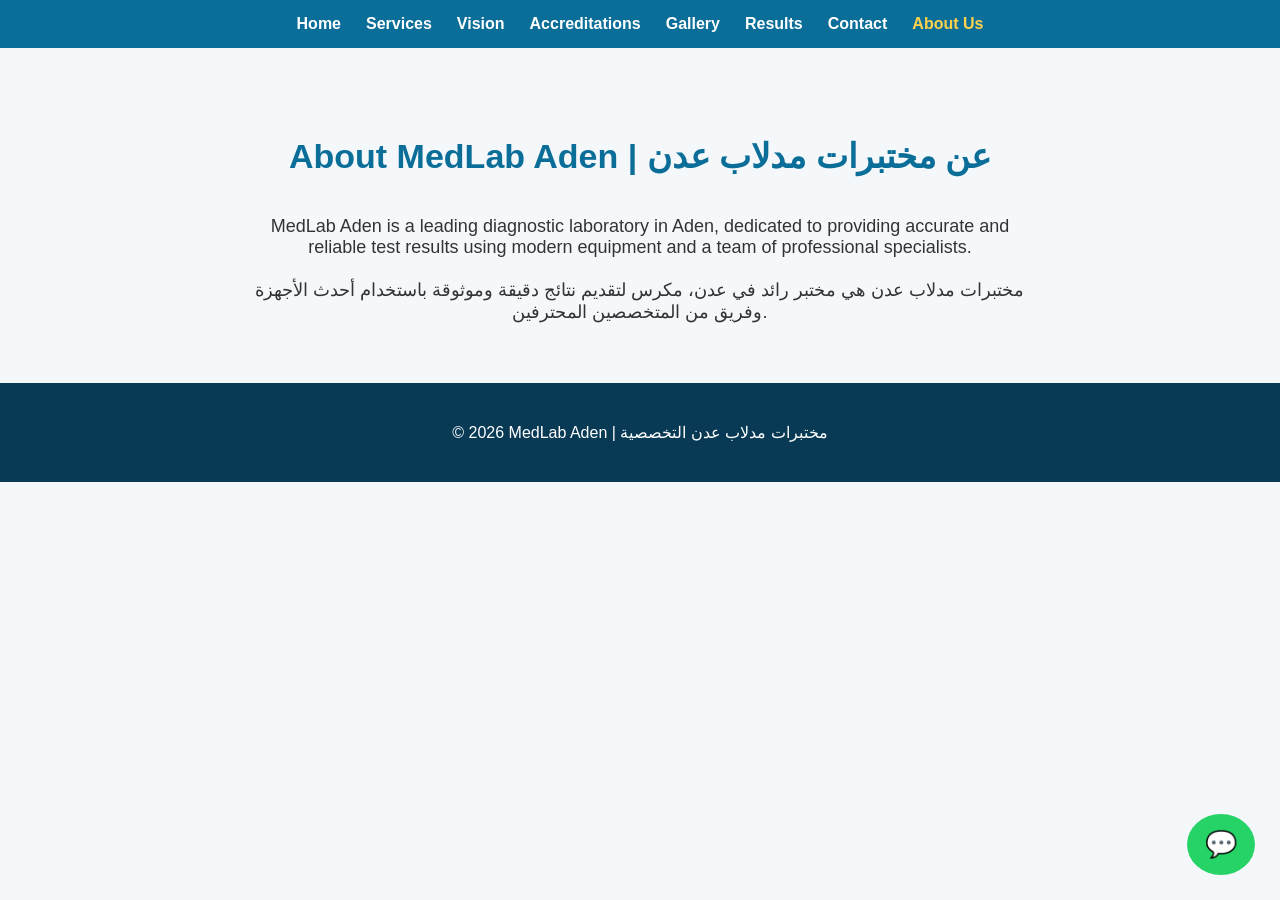
<file: about.html>
<!DOCTYPE html>
<html lang="en">
<head>
<meta charset="UTF-8">
<meta name="viewport" content="width=device-width, initial-scale=1.0">
<title>About Us | MedLab Aden</title>
<link rel="stylesheet" href="style.css">
<script src="script.js"></script>
</head>
<body>

<nav>
<a href="index.html">Home</a>
<a href="services.html">Services</a>
<a href="vision.html">Vision</a>
<a href="accreditations.html">Accreditations</a>
<a href="gallery.html">Gallery</a>
<a href="results.html">Results</a>
<a href="contact.html">Contact</a>
<a href="about.html" class="active">About Us</a>
</nav>

<section>
<h2 class="section-title">About MedLab Aden | عن مختبرات مدلاب عدن</h2>
<p style="text-align:center; max-width:800px; margin:auto; font-size:18px;">
MedLab Aden is a leading diagnostic laboratory in Aden, dedicated to providing accurate and reliable test results using modern equipment and a team of professional specialists.
<br><br>
مختبرات مدلاب عدن هي مختبر رائد في عدن، مكرس لتقديم نتائج دقيقة وموثوقة باستخدام أحدث الأجهزة وفريق من المتخصصين المحترفين.
</p>
</section>

<footer>
&copy; 2026 MedLab Aden | مختبرات مدلاب عدن التخصصية
</footer>

<a href="https://wa.me/967782965333" class="whatsapp-float">💬</a>
</body>
</html>
</file>
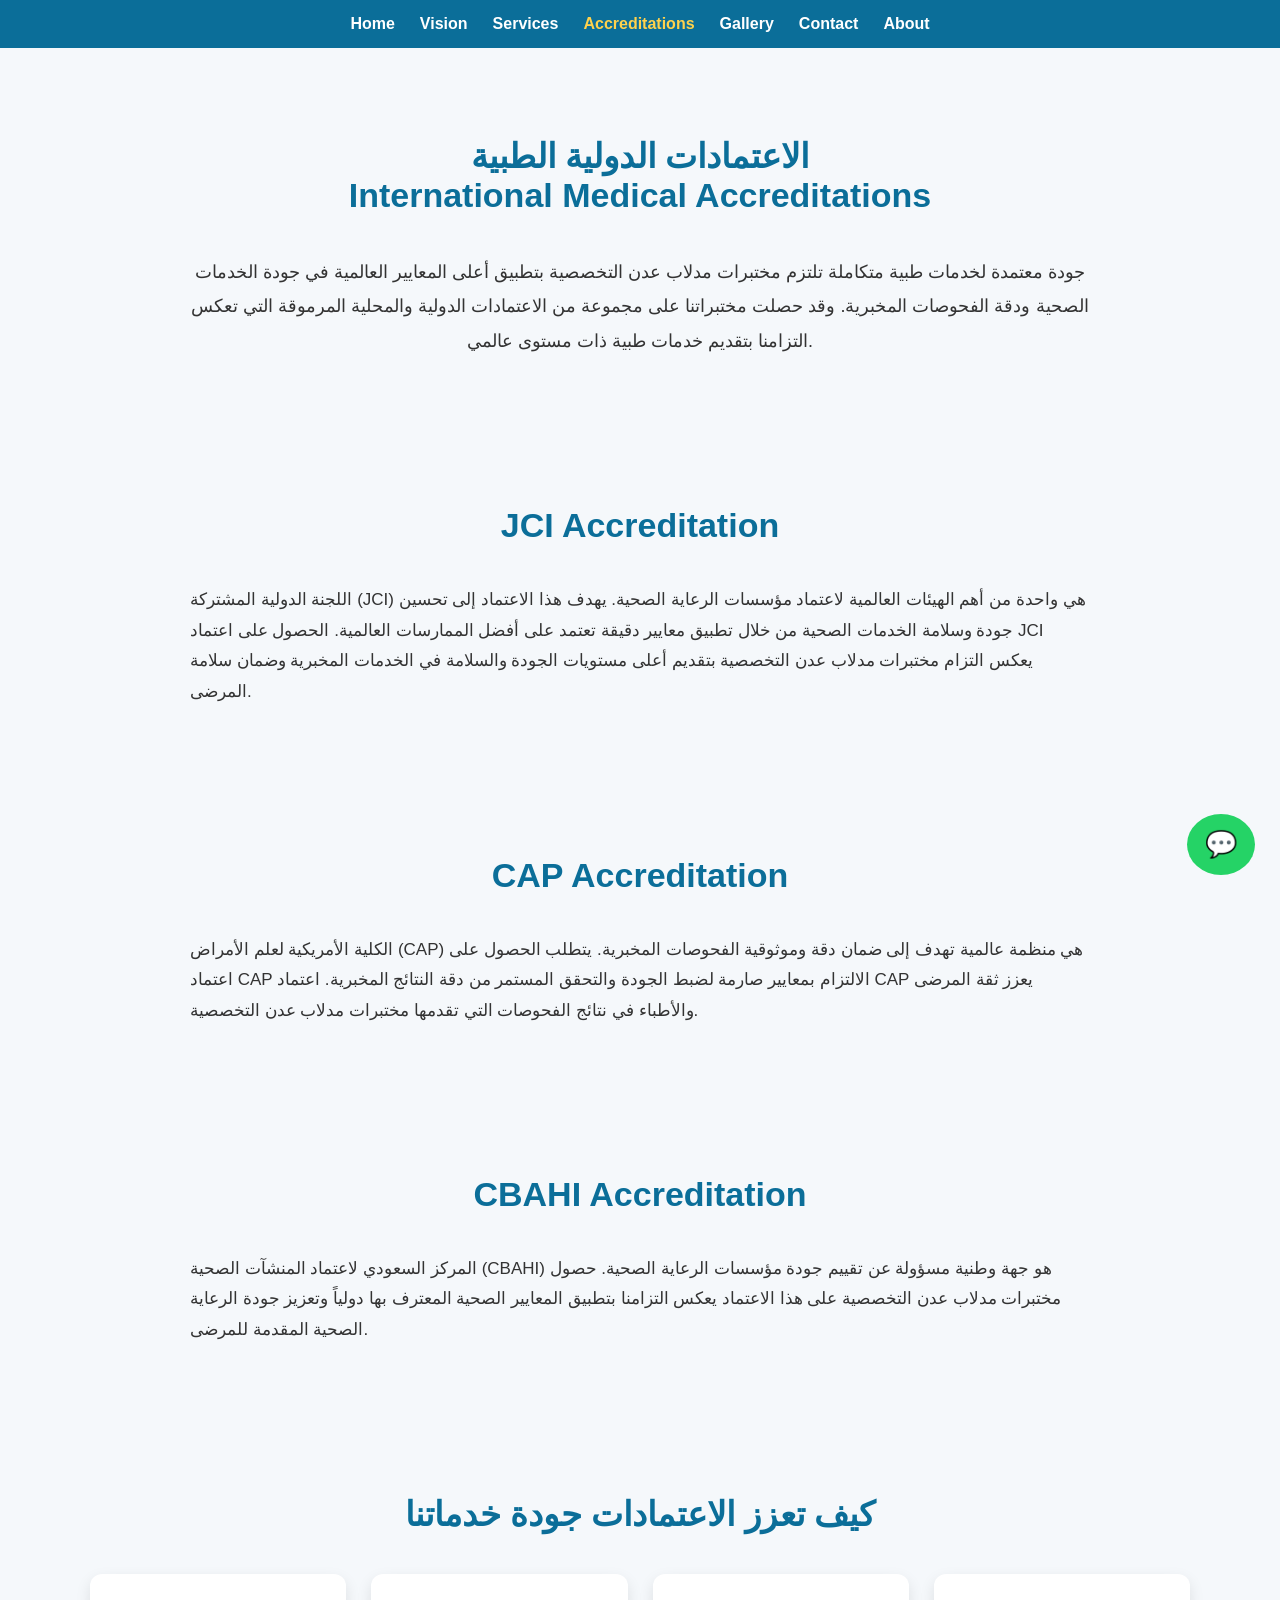
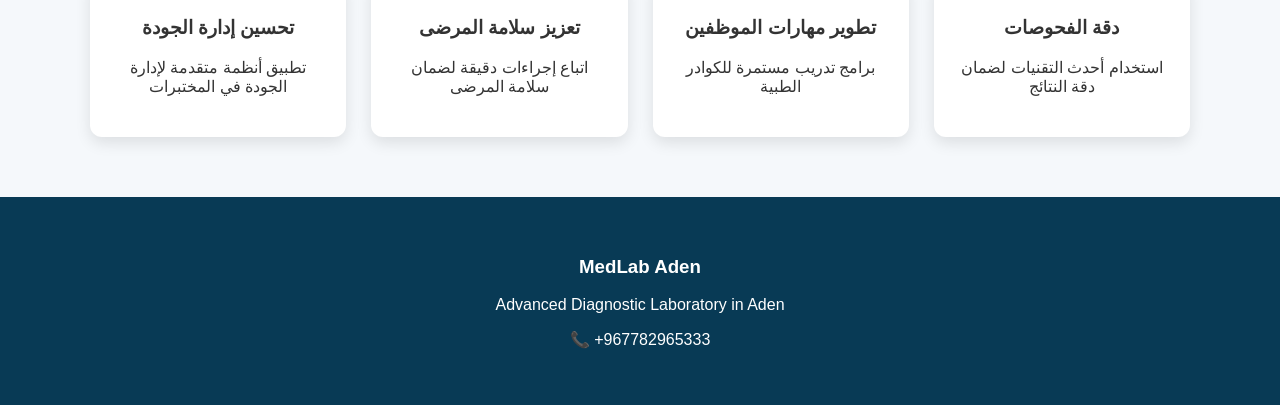
<file: accreditations.html>
<!DOCTYPE html>
<html lang="ar">
<head>
<meta charset="UTF-8">
<meta name="viewport" content="width=device-width, initial-scale=1.0">
<title>International Accreditations | MedLab Aden</title>
<link rel="stylesheet" href="style.css">
<script src="script.js"></script>
</head>

<body>

<nav>
<a href="index.html">Home</a>
<a href="vision.html">Vision</a>
<a href="services.html">Services</a>
<a href="accreditations.html" class="active">Accreditations</a>
<a href="gallery.html">Gallery</a>
<a href="contact.html">Contact</a>
<a href="about.html">About</a>
</nav>

<section>

<h2 class="section-title">
الاعتمادات الدولية الطبية
<br>
International Medical Accreditations
</h2>

<p style="max-width:900px;margin:auto;font-size:18px;line-height:1.9;text-align:center">

جودة معتمدة لخدمات طبية متكاملة  
تلتزم مختبرات مدلاب عدن التخصصية بتطبيق أعلى المعايير العالمية في جودة الخدمات الصحية ودقة الفحوصات المخبرية. وقد حصلت مختبراتنا على مجموعة من الاعتمادات الدولية والمحلية المرموقة التي تعكس التزامنا بتقديم خدمات طبية ذات مستوى عالمي.

</p>

</section>

<section>

<h2 class="section-title">JCI Accreditation</h2>

<p style="max-width:900px;margin:auto;font-size:17px;line-height:1.8">

اللجنة الدولية المشتركة (JCI) هي واحدة من أهم الهيئات العالمية لاعتماد مؤسسات الرعاية الصحية. يهدف هذا الاعتماد إلى تحسين جودة وسلامة الخدمات الصحية من خلال تطبيق معايير دقيقة تعتمد على أفضل الممارسات العالمية.

الحصول على اعتماد JCI يعكس التزام مختبرات مدلاب عدن التخصصية بتقديم أعلى مستويات الجودة والسلامة في الخدمات المخبرية وضمان سلامة المرضى.

</p>

</section>

<section>

<h2 class="section-title">CAP Accreditation</h2>

<p style="max-width:900px;margin:auto;font-size:17px;line-height:1.8">

الكلية الأمريكية لعلم الأمراض (CAP) هي منظمة عالمية تهدف إلى ضمان دقة وموثوقية الفحوصات المخبرية. يتطلب الحصول على اعتماد CAP الالتزام بمعايير صارمة لضبط الجودة والتحقق المستمر من دقة النتائج المخبرية.

اعتماد CAP يعزز ثقة المرضى والأطباء في نتائج الفحوصات التي تقدمها مختبرات مدلاب عدن التخصصية.

</p>

</section>

<section>

<h2 class="section-title">CBAHI Accreditation</h2>

<p style="max-width:900px;margin:auto;font-size:17px;line-height:1.8">

المركز السعودي لاعتماد المنشآت الصحية (CBAHI) هو جهة وطنية مسؤولة عن تقييم جودة مؤسسات الرعاية الصحية.

حصول مختبرات مدلاب عدن التخصصية على هذا الاعتماد يعكس التزامنا بتطبيق المعايير الصحية المعترف بها دولياً وتعزيز جودة الرعاية الصحية المقدمة للمرضى.

</p>

</section>

<section>

<h2 class="section-title">كيف تعزز الاعتمادات جودة خدماتنا</h2>

<div class="cards">

<div class="card">
<h3>تحسين إدارة الجودة</h3>
<p>تطبيق أنظمة متقدمة لإدارة الجودة في المختبرات</p>
</div>

<div class="card">
<h3>تعزيز سلامة المرضى</h3>
<p>اتباع إجراءات دقيقة لضمان سلامة المرضى</p>
</div>

<div class="card">
<h3>تطوير مهارات الموظفين</h3>
<p>برامج تدريب مستمرة للكوادر الطبية</p>
</div>

<div class="card">
<h3>دقة الفحوصات</h3>
<p>استخدام أحدث التقنيات لضمان دقة النتائج</p>
</div>

</div>

</section>

<footer>

<h3>MedLab Aden</h3>

<p>Advanced Diagnostic Laboratory in Aden</p>

<p>📞 +967782965333</p>

</footer>

<a href="https://wa.me/967782965333" class="whatsapp-float">💬</a>

</body>
</html>
</file>
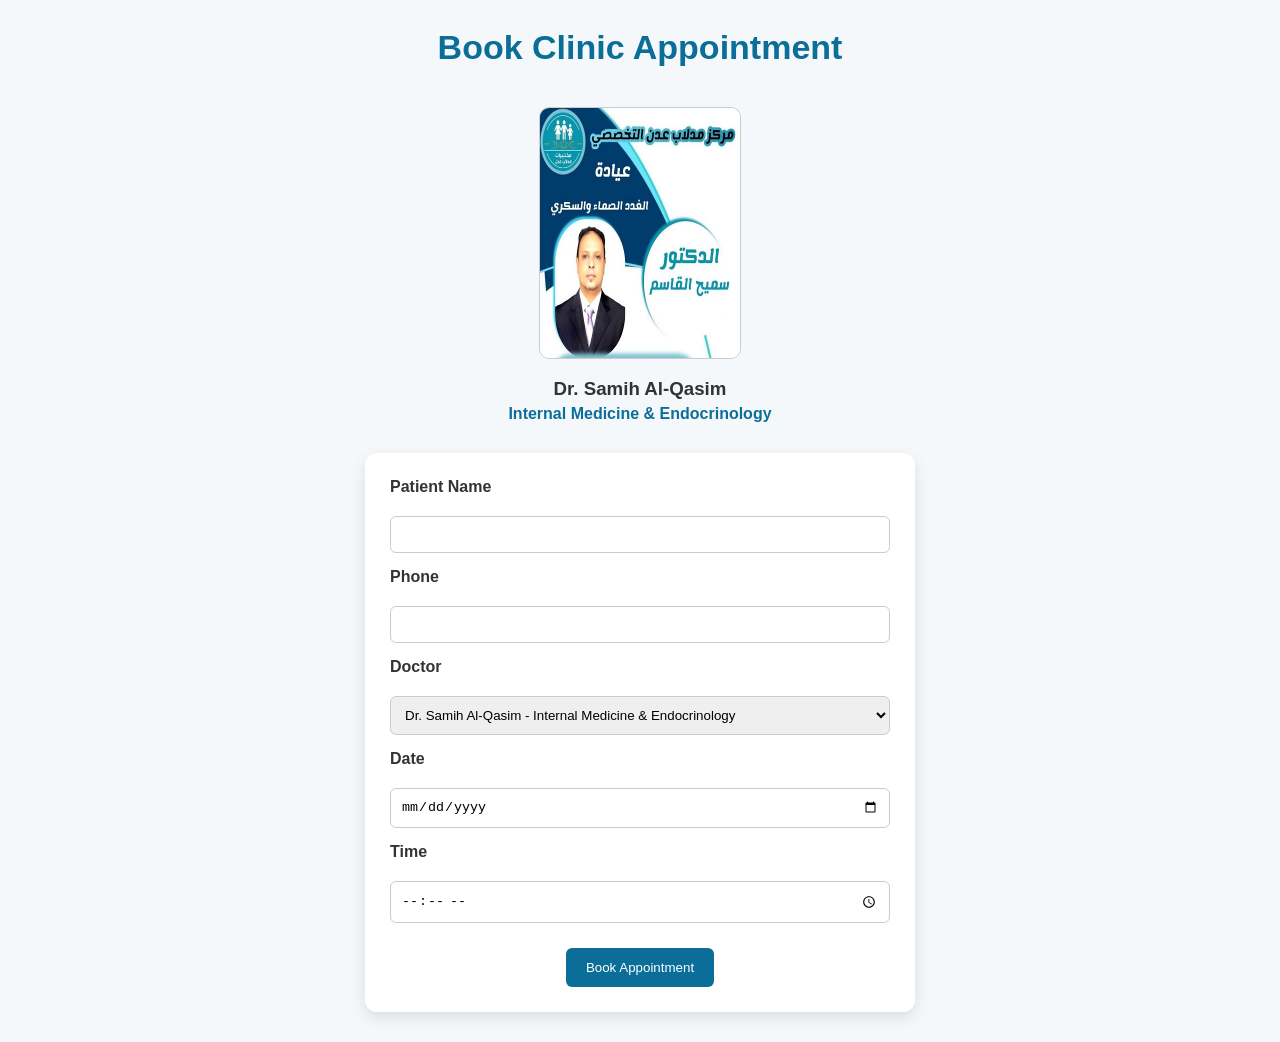
<file: book-clinic.html>
<!DOCTYPE html>
<html lang="en">
<head>
<meta charset="UTF-8">
<meta name="viewport" content="width=device-width, initial-scale=1.0">
<title>Clinic Booking | حجز العيادة</title>
<link rel="stylesheet" href="style.css">
<script src="script.js"></script>
<style>
/* Doctor image preview at the top of form */
.doctor-preview {
    text-align: center;
    margin-bottom: 20px;
}
.doctor-preview img {
    width: 200px;
    height: 250px;
    object-fit: contain;
    border-radius: 10px;
    border: 1px solid #ccc;
}
</style>
</head>

<body>

<h2 class="section-title" data-en="Book Clinic Appointment" data-ar="حجز موعد العيادة">Book Clinic Appointment</h2>

<!-- Doctor preview -->
<div class="doctor-preview" id="doctorPreview">
  <img src="images/dr_samih.jpg" alt="Doctor Photo" id="doctorPhoto">
  <h3 id="doctorName">Dr. Samih Al-Qasim</h3>
  <p id="doctorSpecialty">Internal Medicine & Endocrinology | الطب الباطني والغدد الصماء</p>
</div>

<form class="booking-form" onsubmit="return sendBooking(this)">

<label data-en="Patient Name" data-ar="اسم المريض">Patient Name</label>
<input type="text" name="name" required>

<label data-en="Phone" data-ar="رقم الهاتف">Phone</label>
<input type="text" name="phone" required>

<label data-en="Doctor" data-ar="الطبيب">Doctor</label>
<select name="doctor" id="doctorSelect">
  <option value="Samih" data-en="Dr. Samih Al-Qasim - Internal Medicine & Endocrinology" data-ar="د. سامح القاسم - الطب الباطني والغدد الصماء" data-photo="images/dr_samih.jpg">Dr. Samih Al-Qasim</option>
  <option value="Ali" data-en="Prof. Dr. Ali Muhammad Al-Saqqaf - Nephrology & Urology" data-ar="البروفيسور د. علي محمد السقاف - أمراض الكلى والمسالك البولية" data-photo="images/dr_ali.jpg">Prof. Dr. Ali Muhammad Al-Saqqaf</option>
  <option value="Lina" data-en="Dr. Lina Ghaleb - Internal Medicine & Kidney Diseases" data-ar="د. لينا غالب - الباطنية وأمراض الكلى" data-photo="images/dr_lina.jpg">Dr. Lina Ghaleb</option>
  <option value="Marina" data-en="Dr. Marina Al-Houthari - Obstetrics & Gynecology" data-ar="الدكتورة مارينا الحوثري - النساء والتوليد" data-photo="images/dr_marina.jpg">Dr. Marina Al-Houthari</option>
  <option value="Basil" data-en="Dr. Basil Al-Qadi - Pediatrics & Neonatology" data-ar="د. باسل القاضي - طب الأطفال وحديثي الولادة" data-photo="images/dr_basil.jpg">Dr. Basil Al-Qadi</option>
  <option value="Afaf" data-en="Dr. Afaf Muhammad Saeed - Orthopedic Surgery & Rheumatism" data-ar="د. عفاف محمد سعيد - جراحة العظام والمفاصل وأمراض الروماتيزم" data-photo="images/dr_afaf.jpg">Dr. Afaf Muhammad Saeed</option>
  <option value="Faten" data-en="Dr. Faten Al-Breiki - Obstetrics, Gynecology & Infertility" data-ar="د. فاتن البريكي - النساء والتوليد والعقم" data-photo="images/dr_faten.jpg">Dr. Faten Al-Breiki</option>
</select>

<label data-en="Date" data-ar="التاريخ">Date</label>
<input type="date" name="date" required>

<label data-en="Time" data-ar="الوقت">Time</label>
<input type="time" name="time" required>

<input type="hidden" name="test" value="Clinic Appointment">

<button type="submit" data-en="Book Appointment" data-ar="حجز الموعد">Book Appointment</button>

</form>

<script>
// Load language
window.onload = function() {
    let savedLang = localStorage.getItem("lang");
    if(savedLang){
        setLang(savedLang);
    } else {
        setLang("en");
    }

    const select = document.getElementById('doctorSelect');
    const doctorParam = new URLSearchParams(window.location.search).get('doctor');
    if(doctorParam){
        for(let i=0; i<select.options.length; i++){
            if(select.options[i].value === doctorParam){
                select.selectedIndex = i;
                break;
            }
        }
    }
    updateDoctorPreview();
}

// Update doctor preview when selection changes
document.getElementById('doctorSelect').addEventListener('change', updateDoctorPreview);

function updateDoctorPreview(){
    const select = document.getElementById('doctorSelect');
    const option = select.options[select.selectedIndex];
    const photo = option.getAttribute('data-photo');
    const enText = option.getAttribute('data-en');
    const arText = option.getAttribute('data-ar');

    const lang = document.documentElement.lang || 'en';

    document.getElementById('doctorPhoto').src = photo;
    document.getElementById('doctorName').textContent = lang==='ar' ? arText.split(' - ')[0] : enText.split(' - ')[0];
    document.getElementById('doctorSpecialty').textContent = lang==='ar' ? arText.split(' - ')[1] : enText.split(' - ')[1];
}
</script>

</body>
</html>
</file>
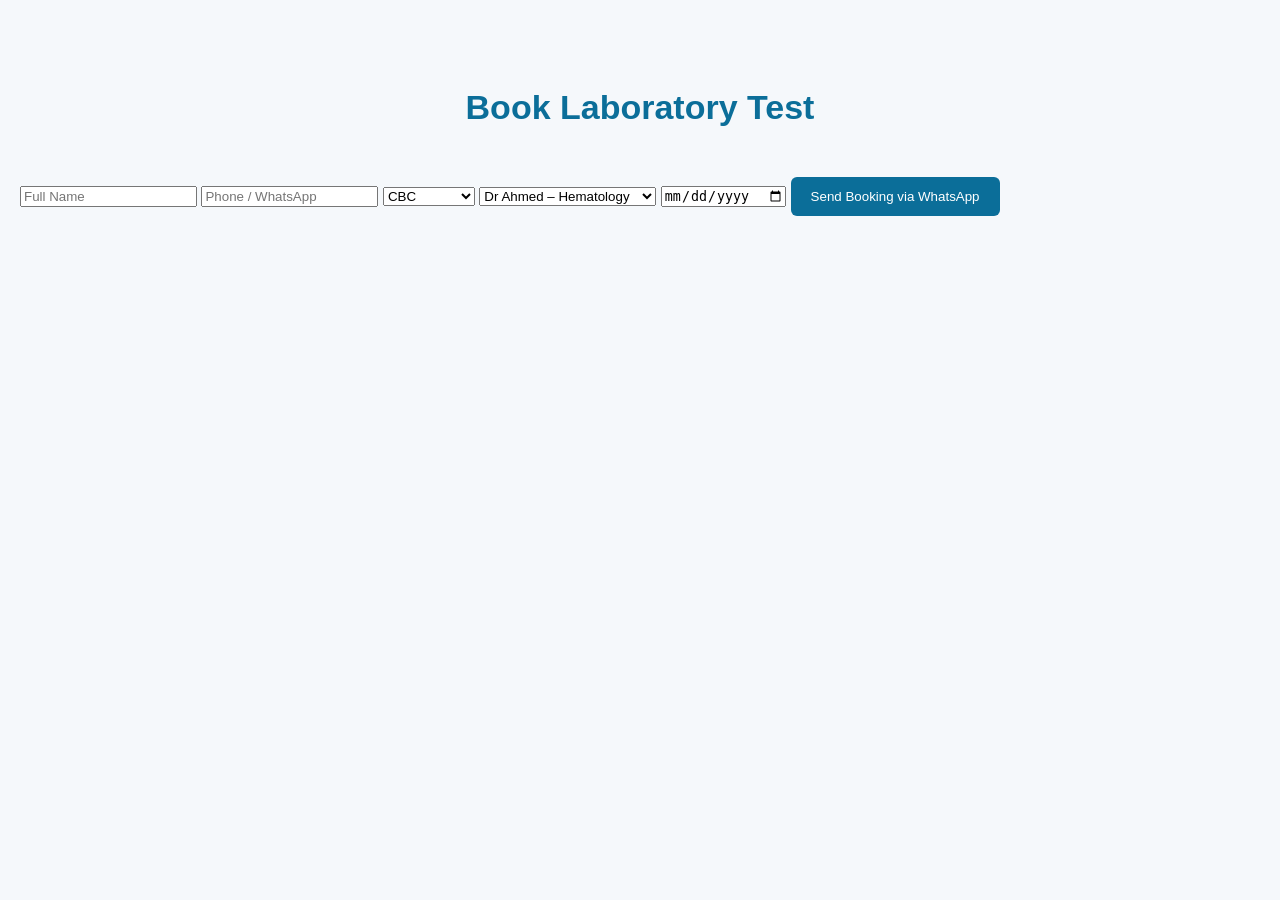
<file: booking.html>
<!DOCTYPE html>
<html>
<head>
<title>Book Test</title>
<link rel="stylesheet" href="style.css">
<script src="script.js"></script>
</head>

<body>

<section>

<h2 class="section-title">Book Laboratory Test</h2>

<form onsubmit="return sendBooking(this)">

<input type="text" name="name" placeholder="Full Name" required>

<input type="text" name="phone" placeholder="Phone / WhatsApp" required>

<select name="test">

<option>CBC</option>
<option>CMP</option>
<option>BMP</option>
<option>Lipid Profile</option>
<option>TSH</option>
<option>HbA1c</option>
<option>Iron Study</option>
<option>PSA</option>

</select>

<select name="doctor">

<option>Dr Ahmed – Hematology</option>
<option>Dr Fatima – Microbiology</option>
<option>Dr Ali – Clinical Chemistry</option>

</select>

<input type="date" name="date" required>

<button type="submit">Send Booking via WhatsApp</button>

</form>

</section>

</body>
</html>
</file>
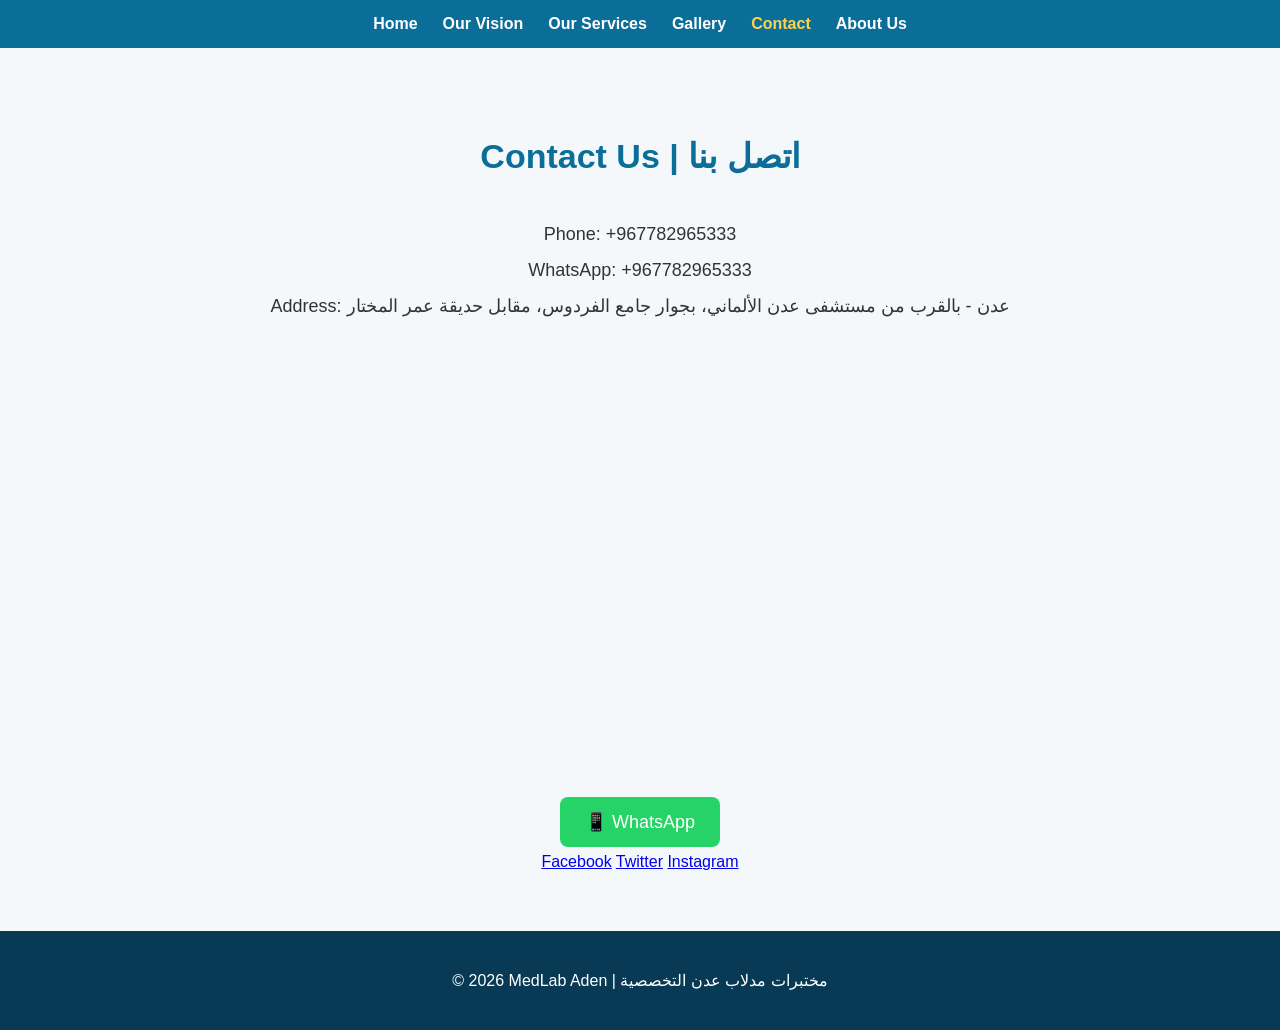
<file: contact.html>
<!DOCTYPE html>
<html lang="en">
<head>
<meta charset="UTF-8">
<meta name="viewport" content="width=device-width, initial-scale=1.0">
<title>Contact | MedLab Aden</title>
<link rel="stylesheet" href="style.css">
</head>
<body>

<nav>
<a href="index.html">Home</a>
<a href="vision.html">Our Vision</a>
<a href="services.html">Our Services</a>
<a href="gallery.html">Gallery</a>
<a href="contact.html" class="active">Contact</a>
<a href="about.html">About Us</a>
</nav>

<section>
<h2 class="section-title">Contact Us | اتصل بنا</h2>
<p style="text-align:center; font-size:18px; line-height:2;">
Phone: +967782965333<br>
WhatsApp: +967782965333<br>
Address: عدن - بالقرب من مستشفى عدن الألماني، بجوار جامع الفردوس، مقابل حديقة عمر المختار
</p>
<iframe src="https://www.google.com/maps/embed?pb=!1m18!1m12!1m3!1d3889.5347295483525!2d44.97981027366973!3d12.873300017028674!2m3!1f0!2f0!3f0!3m2!1i1024!2i768!4f13.1!3m3!1m2!1s0x161e030049a001a9%3A0x6fa29594091c6524!2z2YXYrtiq2KjYsdin2Kog2YXYr9mE2KfYqCDYudiv2YYg2KfZhNiq2K7Ytdi12YrYqQ!5e0!3m2!1sen!2s!4v1772834448472!5m2!1sen!2s" width="100%" height="450" style="border:0;" allowfullscreen="" loading="lazy"></iframe>
<p style="text-align:center; margin-top:15px;">
<a href="https://wa.me/967782965333" style="background:#25D366;color:white;padding:15px 25px;text-decoration:none;border-radius:8px;font-size:18px;">📱 WhatsApp</a>
</p>
<div style="text-align:center; margin-top:20px;" class="social-icons">
<a href="https://facebook.com/MedLabAden">Facebook</a>
<a href="https://twitter.com/MedLabAden">Twitter</a>
<a href="https://instagram.com/MedLabAden">Instagram</a>
</div>
</section>

<footer>
&copy; 2026 MedLab Aden | مختبرات مدلاب عدن التخصصية
</footer>

</body>
</html>
</file>
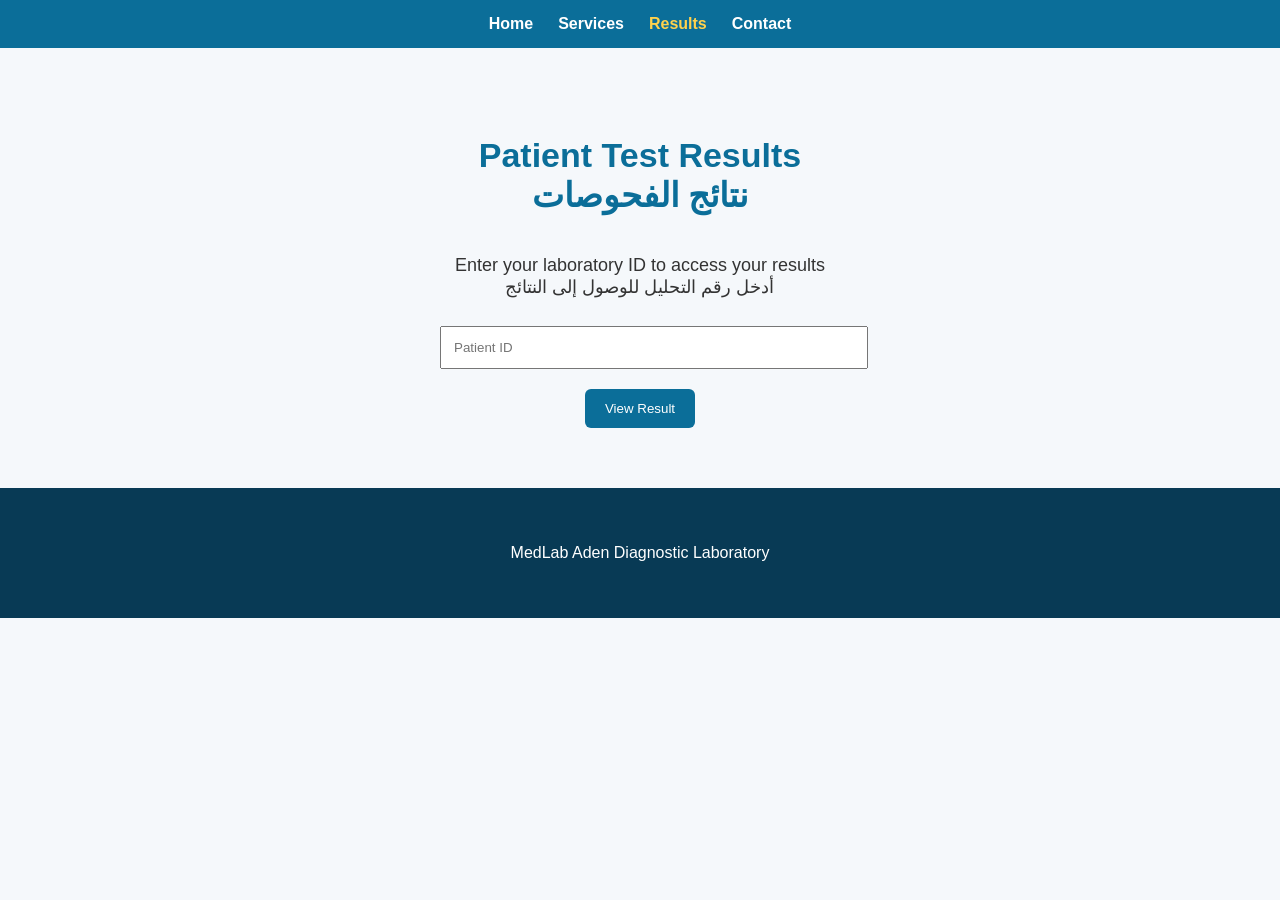
<file: results.html>
<!DOCTYPE html>
<html>
<head>
<title>Patient Test Results</title>
<link rel="stylesheet" href="style.css">
</head>

<body>

<nav>
<a href="index.html">Home</a>
<a href="services.html">Services</a>
<a href="results.html" class="active">Results</a>
<a href="contact.html">Contact</a>
</nav>

<section>

<h2 class="section-title">
Patient Test Results
<br>
نتائج الفحوصات
</h2>

<p style="text-align:center;font-size:18px;">
Enter your laboratory ID to access your results
<br>
أدخل رقم التحليل للوصول إلى النتائج
</p>

<div style="max-width:400px;margin:auto;text-align:center;">

<input type="text" placeholder="Patient ID" style="width:100%;padding:12px;margin:10px 0">

<button>View Result</button>

</div>

</section>

<footer>

<p>MedLab Aden Diagnostic Laboratory</p>

</footer>

</body>
</html>
</file>
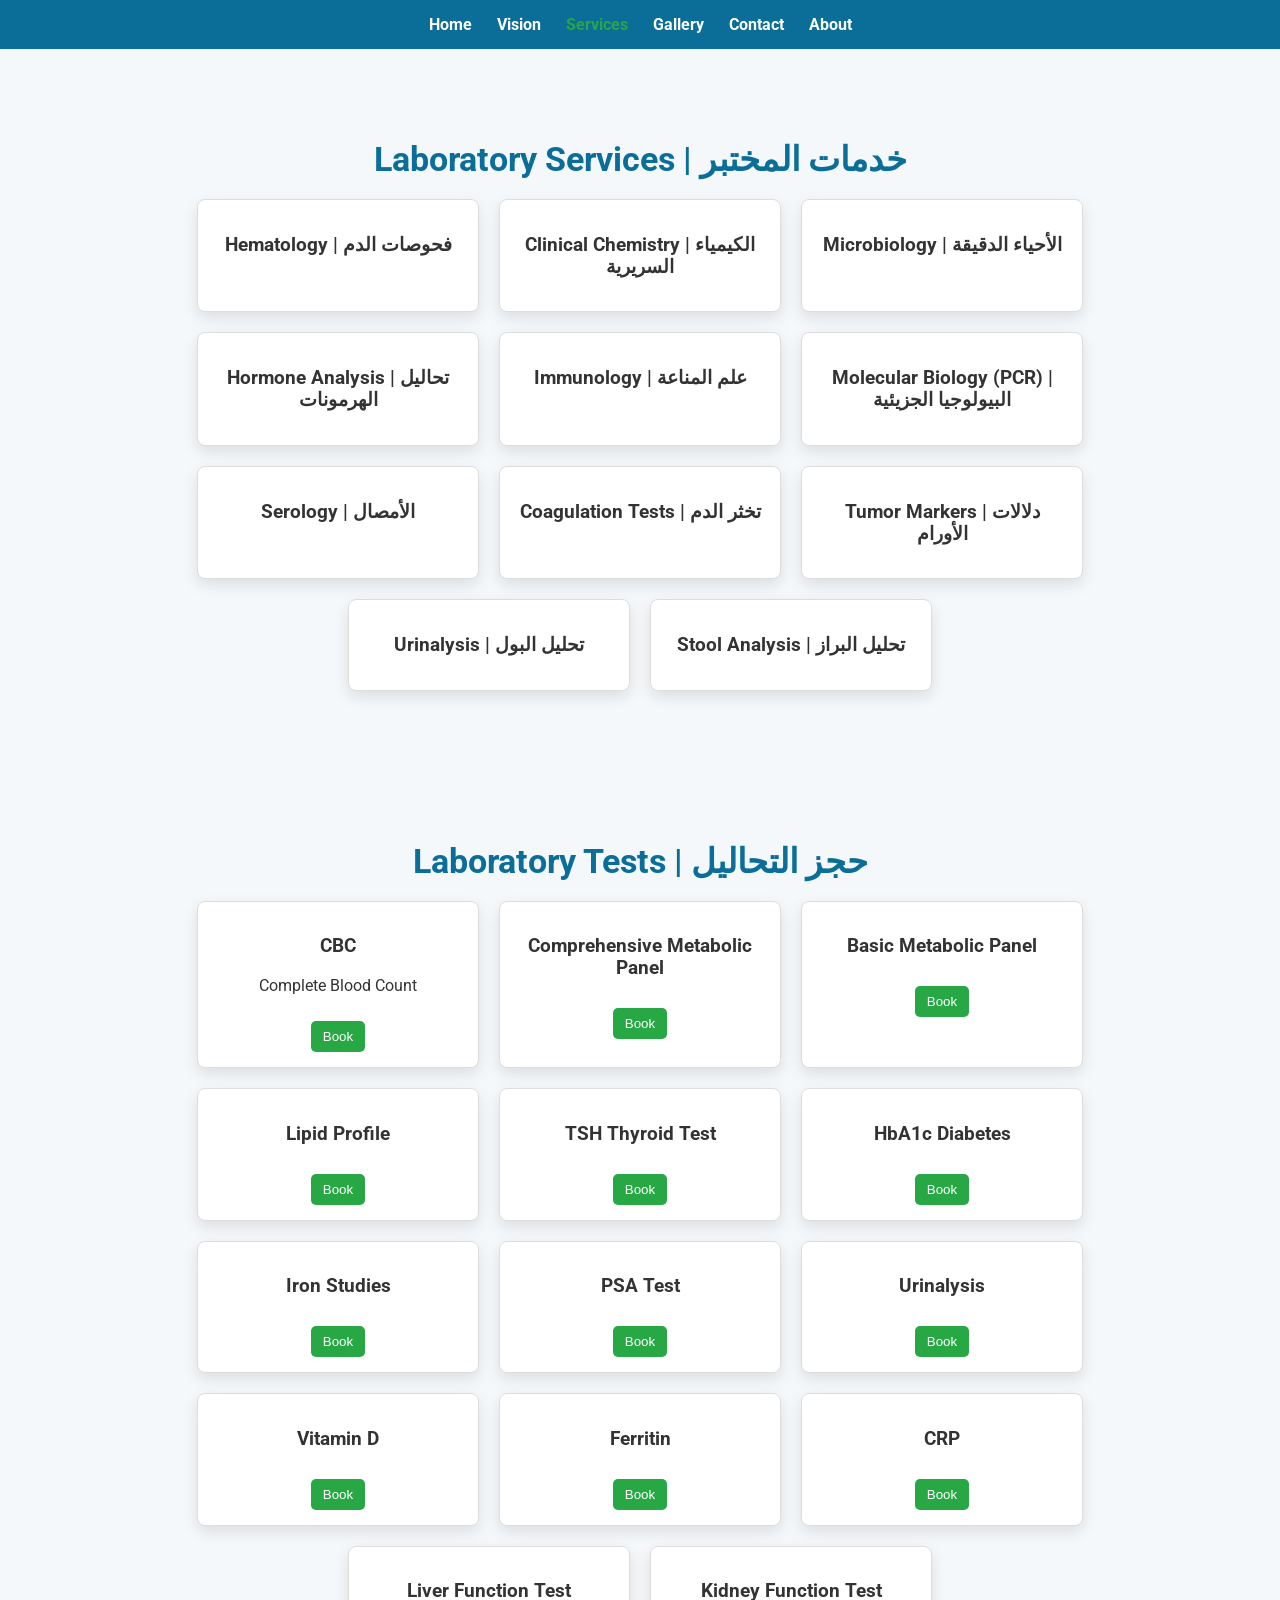
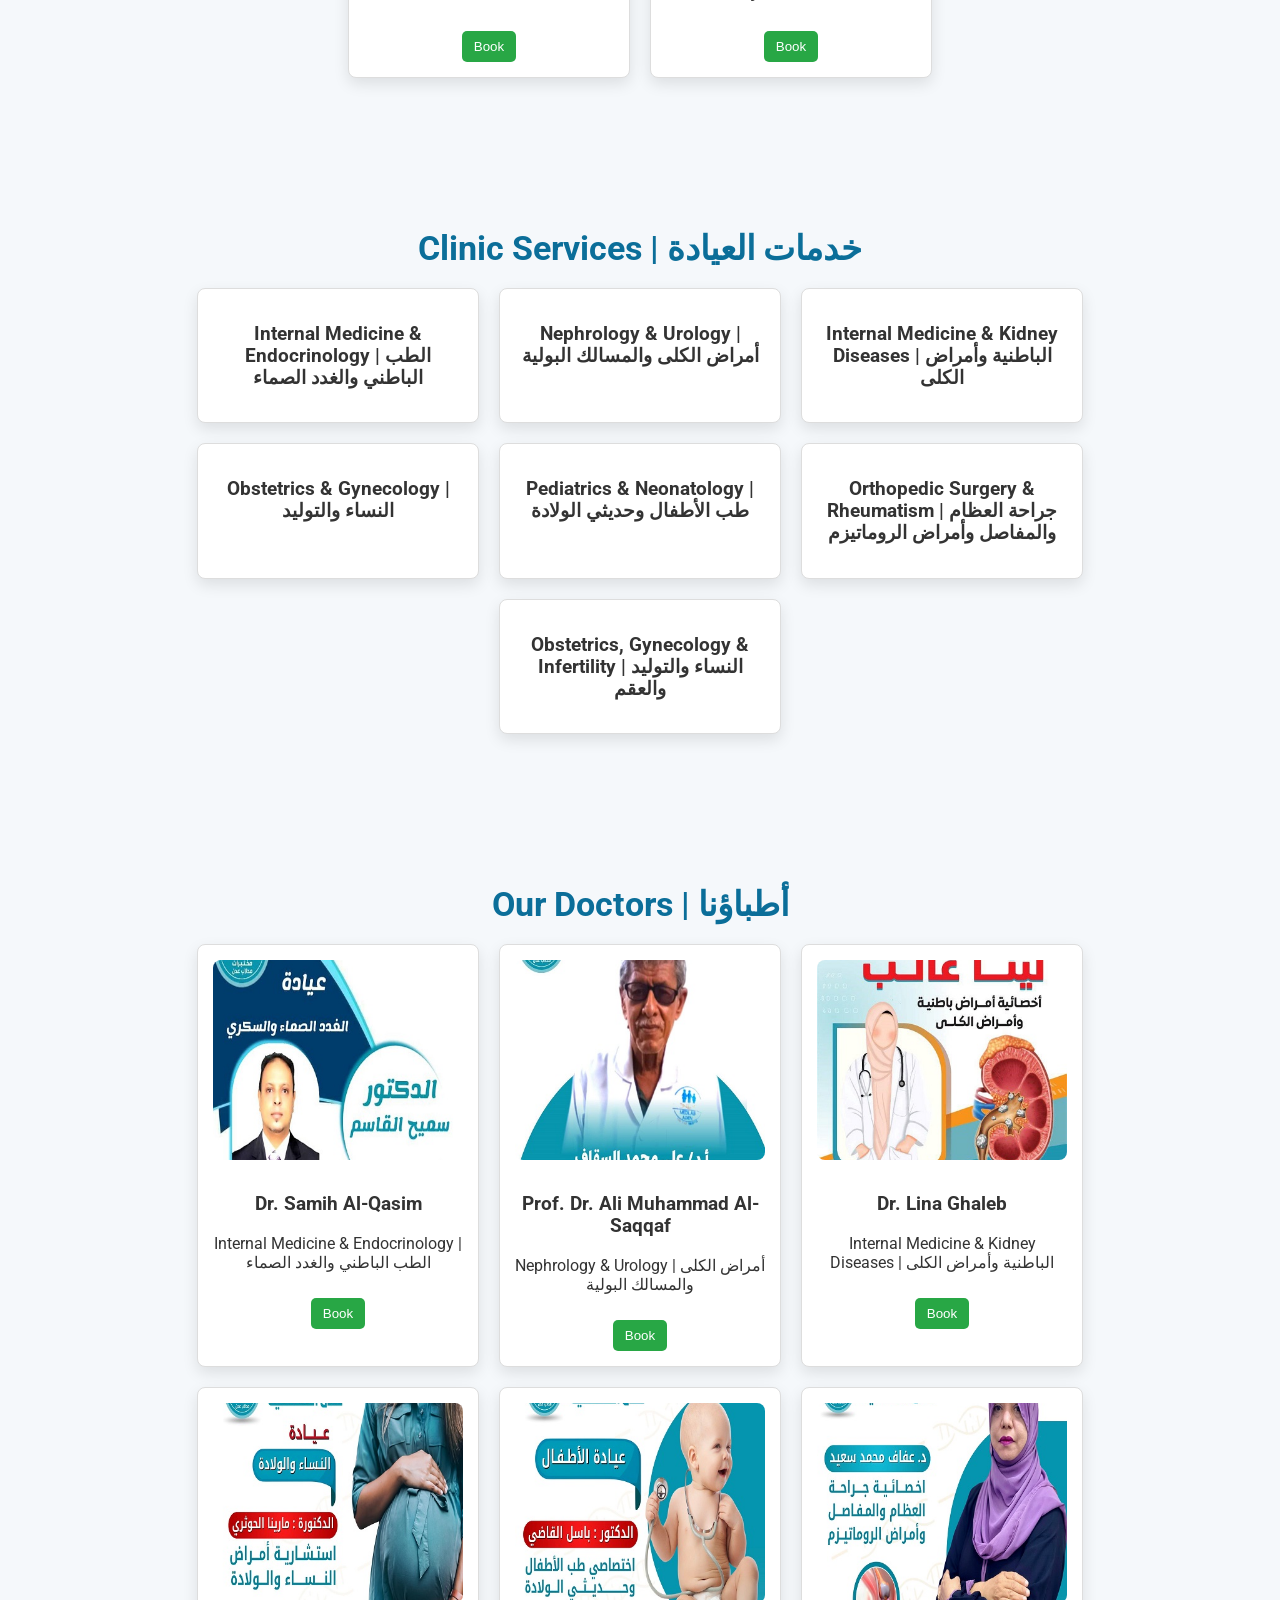
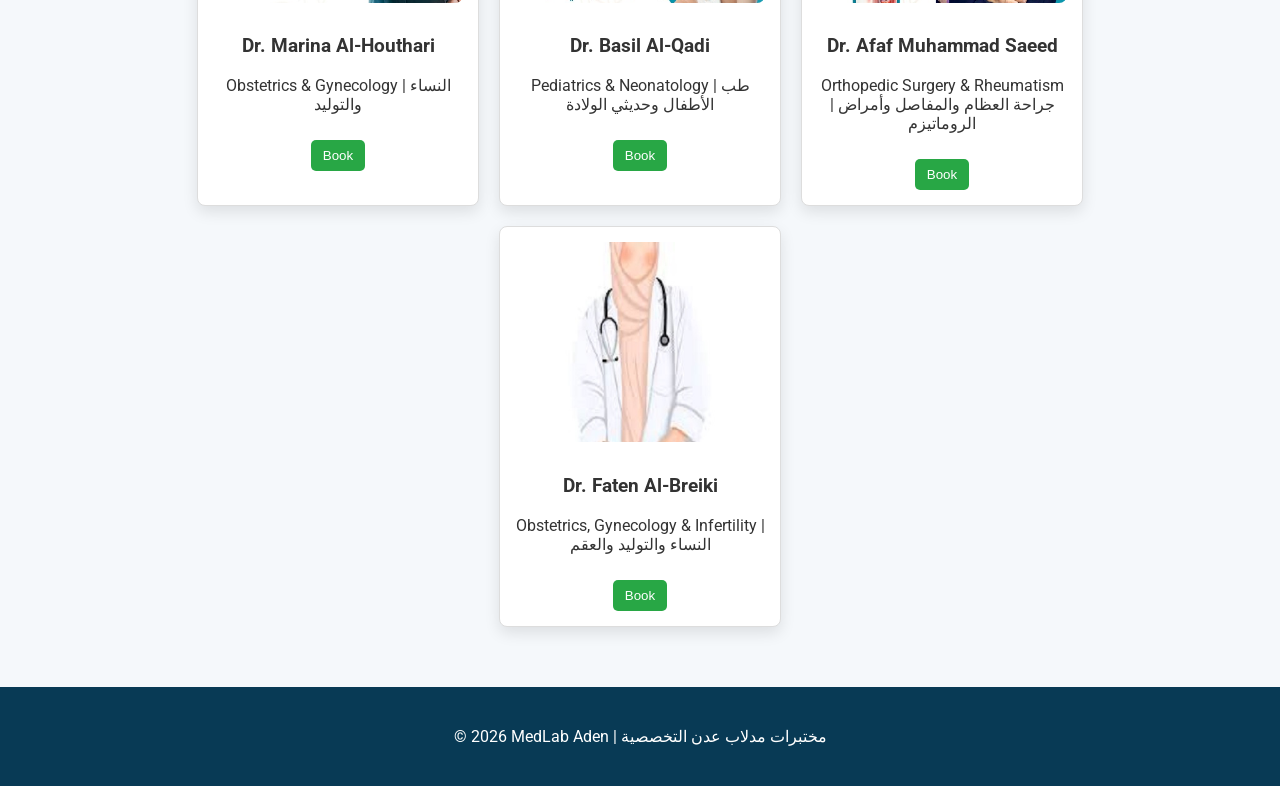
<file: services.html>
<!DOCTYPE html>
<html lang="en">
<head>
<meta charset="UTF-8">
<meta name="viewport" content="width=device-width, initial-scale=1.0">
<title>Services | MedLab Aden</title>
<link rel="stylesheet" href="style.css">
<script src="script.js"></script>
<link href="https://fonts.googleapis.com/css2?family=Cairo:wght@400;700&family=Roboto:wght@400;700&display=swap" rel="stylesheet">
<style>
body { font-family: 'Roboto', sans-serif; margin:0; padding:0; }
body[dir="rtl"] { font-family: 'Cairo', sans-serif; }
nav a.active { color: #28a745; }
.services, .cards { display:flex; flex-wrap:wrap; gap:20px; justify-content:center; }
.service-box, .card { border:1px solid #ddd; border-radius:8px; padding:15px; text-align:center; width:250px; }
.card img { width:100%; height:200px; object-fit:cover; border-radius:8px; margin-bottom:10px; }
button { background-color:#28a745; color:white; border:none; padding:8px 12px; cursor:pointer; border-radius:5px; }
button:hover { background-color:#218838; }
.section-title { text-align:center; margin:30px 0 20px 0; }
</style>
</head>
<body>

<nav>
<a href="index.html">Home</a>
<a href="vision.html">Vision</a>
<a href="services.html" class="active">Services</a>
<a href="gallery.html">Gallery</a>
<a href="contact.html">Contact</a>
<a href="about.html">About</a>
</nav>

<!-- LAB SERVICES -->
<section>
<h2 class="section-title">Laboratory Services | خدمات المختبر</h2>
<div class="services">
<div class="service-box"><h3>Hematology | فحوصات الدم</h3></div>
<div class="service-box"><h3>Clinical Chemistry | الكيمياء السريرية</h3></div>
<div class="service-box"><h3>Microbiology | الأحياء الدقيقة</h3></div>
<div class="service-box"><h3>Hormone Analysis | تحاليل الهرمونات</h3></div>
<div class="service-box"><h3>Immunology | علم المناعة</h3></div>
<div class="service-box"><h3>Molecular Biology (PCR) | البيولوجيا الجزيئية</h3></div>
<div class="service-box"><h3>Serology | الأمصال</h3></div>
<div class="service-box"><h3>Coagulation Tests | تخثر الدم</h3></div>
<div class="service-box"><h3>Tumor Markers | دلالات الأورام</h3></div>
<div class="service-box"><h3>Urinalysis | تحليل البول</h3></div>
<div class="service-box"><h3>Stool Analysis | تحليل البراز</h3></div>
</div>
</section>

<!-- LAB TESTS -->
<section>
<h2 class="section-title">Laboratory Tests | حجز التحاليل</h2>
<div class="cards">
<!-- Add lab test cards as before -->
<div class="card"><h3>CBC</h3><p>Complete Blood Count</p><button onclick="location.href='booking.html?test=CBC'">Book</button></div>
<div class="card"><h3>Comprehensive Metabolic Panel</h3><button onclick="location.href='booking.html?test=CMP'">Book</button></div>
<div class="card"><h3>Basic Metabolic Panel</h3><button onclick="location.href='booking.html?test=BMP'">Book</button></div>
<div class="card"><h3>Lipid Profile</h3><button onclick="location.href='booking.html?test=Lipid'">Book</button></div>
<div class="card"><h3>TSH Thyroid Test</h3><button onclick="location.href='booking.html?test=TSH'">Book</button></div>
<div class="card"><h3>HbA1c Diabetes</h3><button onclick="location.href='booking.html?test=HbA1c'">Book</button></div>
<div class="card"><h3>Iron Studies</h3><button onclick="location.href='booking.html?test=Iron'">Book</button></div>
<div class="card"><h3>PSA Test</h3><button onclick="location.href='booking.html?test=PSA'">Book</button></div>
<div class="card"><h3>Urinalysis</h3><button onclick="location.href='booking.html?test=Urinalysis'">Book</button></div>
<div class="card"><h3>Vitamin D</h3><button onclick="location.href='booking.html?test=VitaminD'">Book</button></div>
<div class="card"><h3>Ferritin</h3><button onclick="location.href='booking.html?test=Ferritin'">Book</button></div>
<div class="card"><h3>CRP</h3><button onclick="location.href='booking.html?test=CRP'">Book</button></div>
<div class="card"><h3>Liver Function Test</h3><button onclick="location.href='booking.html?test=LFT'">Book</button></div>
<div class="card"><h3>Kidney Function Test</h3><button onclick="location.href='booking.html?test=KFT'">Book</button></div>
</div>
</section>

<!-- CLINIC SERVICES -->
<section>
<h2 class="section-title">Clinic Services | خدمات العيادة</h2>
<div class="services">
<div class="service-box"><h3>Internal Medicine & Endocrinology | الطب الباطني والغدد الصماء</h3></div>
<div class="service-box"><h3>Nephrology & Urology | أمراض الكلى والمسالك البولية</h3></div>
<div class="service-box"><h3>Internal Medicine & Kidney Diseases | الباطنية وأمراض الكلى</h3></div>
<div class="service-box"><h3>Obstetrics & Gynecology | النساء والتوليد</h3></div>
<div class="service-box"><h3>Pediatrics & Neonatology | طب الأطفال وحديثي الولادة</h3></div>
<div class="service-box"><h3>Orthopedic Surgery & Rheumatism | جراحة العظام والمفاصل وأمراض الروماتيزم</h3></div>
<div class="service-box"><h3>Obstetrics, Gynecology & Infertility | النساء والتوليد والعقم</h3></div>
</div>
</section>

<!-- DOCTORS -->
<section>
<h2 class="section-title">Our Doctors | أطباؤنا</h2>
<div class="cards">
<div class="card"><img src="images/dr_samih.jpg" alt="Dr. Samih Al-Qasim"><h3>Dr. Samih Al-Qasim</h3><p>Internal Medicine & Endocrinology | الطب الباطني والغدد الصماء</p><button onclick="location.href='book-clinic.html?doctor=Samih'">Book</button></div>
<div class="card"><img src="images/dr_ali.jpg" alt="Prof. Dr. Ali Muhammad Al-Saqqaf"><h3>Prof. Dr. Ali Muhammad Al-Saqqaf</h3><p>Nephrology & Urology | أمراض الكلى والمسالك البولية</p><button onclick="location.href='book-clinic.html?doctor=Ali'">Book</button></div>
<div class="card"><img src="images/dr_lina.jpg" alt="Dr. Lina Ghaleb"><h3>Dr. Lina Ghaleb</h3><p>Internal Medicine & Kidney Diseases | الباطنية وأمراض الكلى</p><button onclick="location.href='book-clinic.html?doctor=Lina'">Book</button></div>
<div class="card"><img src="images/dr_marina.jpg" alt="Dr. Marina Al-Houthari"><h3>Dr. Marina Al-Houthari</h3><p>Obstetrics & Gynecology | النساء والتوليد</p><button onclick="location.href='book-clinic.html?doctor=Marina'">Book</button></div>
<div class="card"><img src="images/dr_basil.jpg" alt="Dr. Basil Al-Qadi"><h3>Dr. Basil Al-Qadi</h3><p>Pediatrics & Neonatology | طب الأطفال وحديثي الولادة</p><button onclick="location.href='book-clinic.html?doctor=Basil'">Book</button></div>
<div class="card"><img src="images/dr_afaf.jpg" alt="Dr. Afaf Muhammad Saeed"><h3>Dr. Afaf Muhammad Saeed</h3><p>Orthopedic Surgery & Rheumatism | جراحة العظام والمفاصل وأمراض الروماتيزم</p><button onclick="location.href='book-clinic.html?doctor=Afaf'">Book</button></div>
<div class="card"><img src="images/dr_faten.jpg" alt="Dr. Faten Al-Breiki"><h3>Dr. Faten Al-Breiki</h3><p>Obstetrics, Gynecology & Infertility | النساء والتوليد والعقم</p><button onclick="location.href='book-clinic.html?doctor=Faten'">Book</button></div>
</div>
</section>

<footer>
&copy; 2026 MedLab Aden | مختبرات مدلاب عدن التخصصية
</footer>

</body>
</html>
</file>
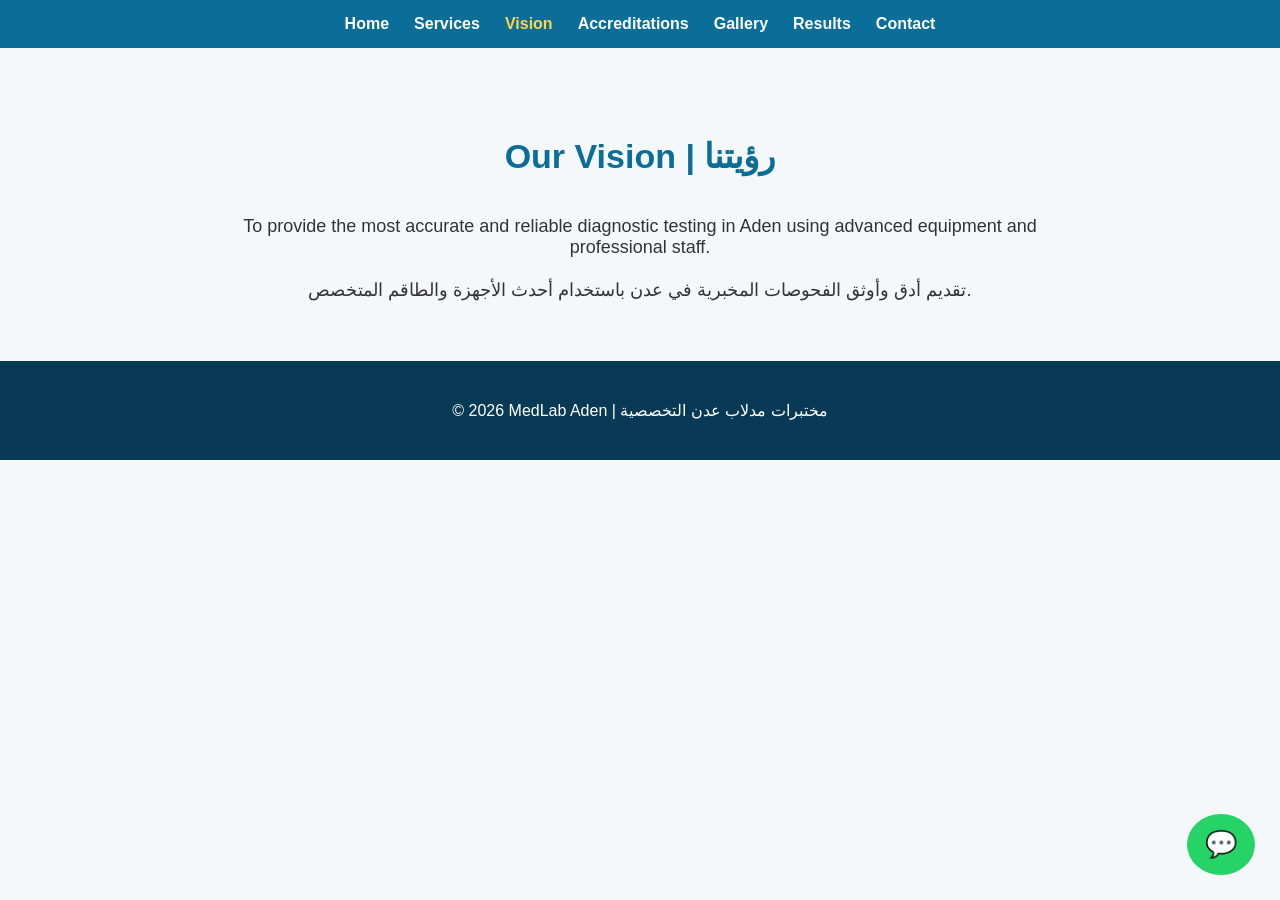
<file: vision.html>
<!DOCTYPE html>
<html lang="en">
<head>
<meta charset="UTF-8">
<meta name="viewport" content="width=device-width, initial-scale=1.0">
<title>Our Vision | MedLab Aden</title>
<link rel="stylesheet" href="style.css">
<script src="script.js"></script>
</head>
<body>

<nav>
<a href="index.html">Home</a>
<a href="services.html">Services</a>
<a href="vision.html" class="active">Vision</a>
<a href="accreditations.html">Accreditations</a>
<a href="gallery.html">Gallery</a>
<a href="results.html">Results</a>
<a href="contact.html">Contact</a>
</nav>

<section>
<h2 class="section-title">Our Vision | رؤيتنا</h2>
<p style="text-align:center; max-width:800px; margin:auto; font-size:18px;">
To provide the most accurate and reliable diagnostic testing in Aden using advanced equipment and professional staff.
<br><br>
تقديم أدق وأوثق الفحوصات المخبرية في عدن باستخدام أحدث الأجهزة والطاقم المتخصص.
</p>
</section>

<footer>
&copy; 2026 MedLab Aden | مختبرات مدلاب عدن التخصصية
</footer>

<a href="https://wa.me/967782965333" class="whatsapp-float">💬</a>
</body>
</html>
</file>
<file: style.css>
/* ================== GENERAL ================== */
body {
    font-family: 'Segoe UI', Arial, sans-serif;
    margin: 0;
    background: #f5f8fb;
    color: #333;
}

header {
    display: flex;
    align-items: center;
    justify-content: space-between;
    padding: 15px 30px;
    background: white;
    box-shadow: 0 3px 10px rgba(0,0,0,0.08);
}

.logo {
    height: 60px;
}

nav {
    background: #0B6E99;
    padding: 15px;
    display: flex;
    justify-content: center;
    gap: 25px;
    flex-wrap: wrap;
}

nav a {
    color: white;
    text-decoration: none;
    font-weight: bold;
}

nav a:hover, nav a.active {
    color: #FFD24C;
}

section {
    padding: 60px 20px;
}

.section-title {
    text-align: center;
    font-size: 34px;
    margin-bottom: 40px;
    color: #0B6E99;
}

/* ================== SERVICES & CARDS ================== */
.services, .cards {
    display: grid;
    grid-template-columns: repeat(auto-fit, minmax(250px,1fr));
    gap: 25px;
    max-width: 1100px;
    margin: auto;
}

.service-box, .card {
    background: white;
    padding: 25px;
    border-radius: 12px;
    text-align: center;
    box-shadow: 0 6px 15px rgba(0,0,0,0.1);
}

.service-box img, .card img {
    width: 150px;
    height: 150px;
    border-radius: 50%;
    object-fit: cover;
}

.service-box img:hover, .card img:hover {
    box-shadow: 0 8px 20px rgba(0,0,0,0.3);
    transform: scale(1.05);
    transition: all 0.3s ease;
}

/* ================== BUTTONS ================== */
button {
    background: #0B6E99;
    color: white;
    border: none;
    padding: 12px 20px;
    border-radius: 6px;
    cursor: pointer;
    margin-top: 10px;
}

button:hover {
    background: #FFD24C;
    color: black;
}

/* ================== GALLERY ================== */
.gallery {
    display: grid;
    grid-template-columns: repeat(auto-fit, minmax(220px,1fr));
    gap: 15px;
}

.gallery img {
    width: 100%;
    border-radius: 8px;
}

video {
    width: 100%;
    border-radius: 8px;
    margin-top: 20px;
}

/* ================== FOOTER ================== */
footer {
    background: #083a55;
    color: white;
    text-align: center;
    padding: 40px;
}

/* ================== WHATSAPP FLOAT ================== */
.whatsapp-float {
    position: fixed;
    bottom: 25px;
    right: 25px;
    background: #25D366;
    color: white;
    padding: 15px 18px;
    border-radius: 50%;
    font-size: 26px;
    text-decoration: none;
}

/* ================== CLINIC BOOKING FORM ================== */
.booking-form {
    max-width: 500px;
    margin: 30px auto;
    background: white;
    padding: 25px;
    border-radius: 12px;
    box-shadow: 0 6px 15px rgba(0,0,0,0.1);
    display: flex;
    flex-direction: column;
    gap: 15px;
}

.booking-form label {
    font-weight: bold;
    margin-bottom: 5px;
}

.booking-form input, .booking-form select {
    padding: 10px;
    border-radius: 6px;
    border: 1px solid #ccc;
    width: 100%;
    box-sizing: border-box;
}

.booking-form button {
    align-self: center;
}

/* ================== DOCTOR PREVIEW ================== */
.doctor-preview {
    text-align: center;
    margin-bottom: 25px;
}

.doctor-preview img {
    width: 200px;
    height: 250px;
    object-fit: contain; /* ensures photo is not cropped */
    border-radius: 10px;
    border: 1px solid #ccc;
    margin-bottom: 10px;
}

.doctor-preview h3 {
    margin: 5px 0;
}

.doctor-preview p {
    margin: 0;
    font-weight: bold;
    color: #0B6E99;
}

/* ================== RESPONSIVE ================== */
@media (max-width: 600px) {
    .doctor-preview img {
        width: 150px;
        height: 200px;
    }
    .section-title {
        font-size: 28px;
    }
}
</file>
